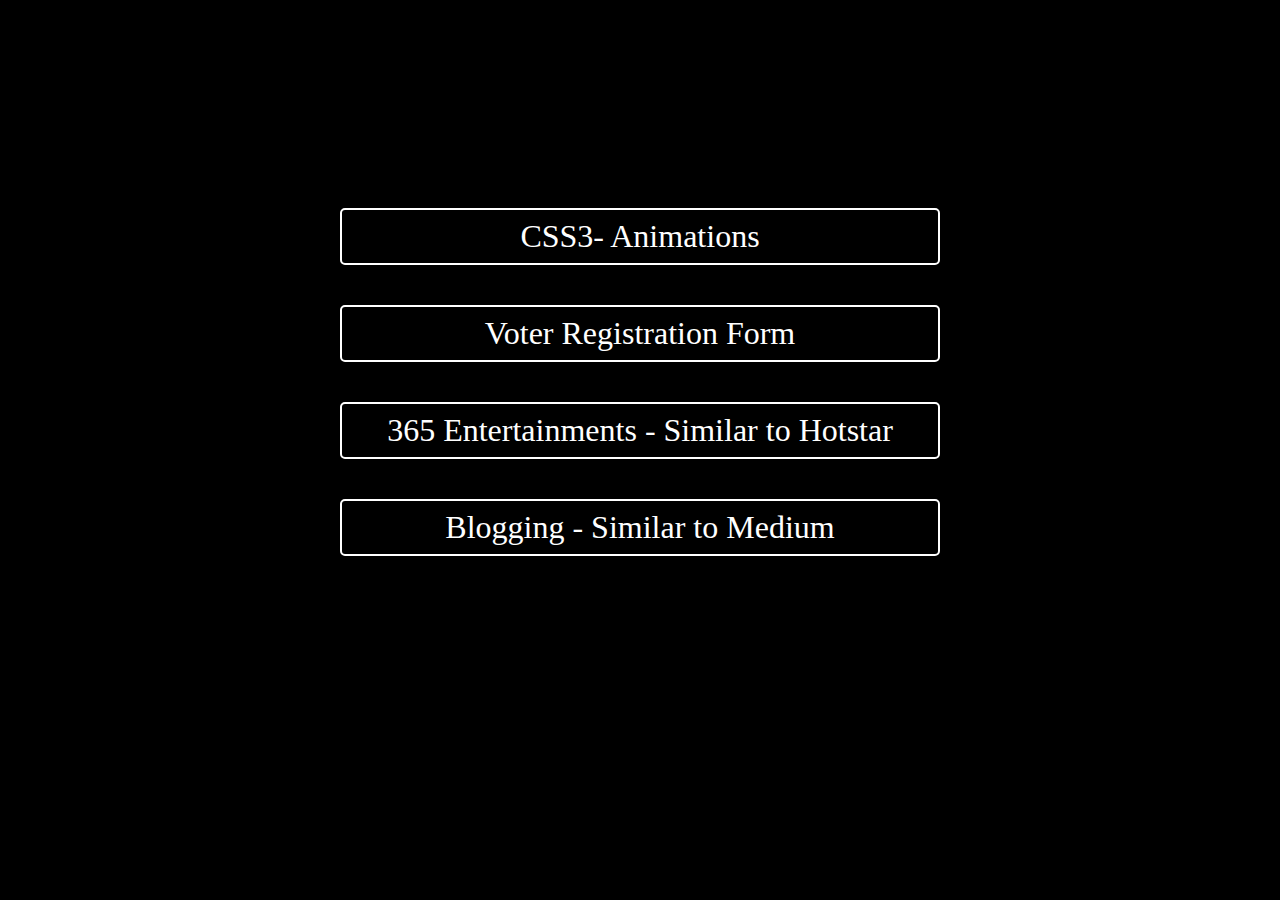
<file: index.html>
<!DOCTYPE html>
<html lang="en">
<head>
    <meta charset="UTF-8">
    <meta http-equiv="X-UA-Compatible" content="IE=edge">
    <meta name="viewport" content="width=device-width, initial-scale=1.0">
    <title>Static Web Pages Intern</title>
    <style>
        * {
            box-sizing: border-box;
            margin: 0px;
            padding: 0px;
        }
        body {
            background-color: black;
        }
        .container {
            /* border: solid white 1px; */
            margin: 13rem auto;
        }
        a {
            text-decoration: none;
            color: white;
            display: block;
            border: solid white 2px;
            border-radius: 5px;
            font-size: 2rem;
            text-align: center;
            width: 600px;
            margin: 40px auto;
            padding: 8px 0px;
        }

        a:hover {
            /* background-color:aquamarine; */
            border-color: rgb(44, 141, 125);
            /* color: green; */
        }
    </style>
</head>
<body>
    <div class="container">
        <a href="./Pro3/index.html">CSS3- Animations</a>
        <a href="./Pro4/index.html">Voter Registration Form</a>
        <a href="./Pro1/index.html">365 Entertainments - Similar to Hotstar</a>
        <a href="./Pro2/index.html">Blogging - Similar to Medium</a>
    </div>
</body>
</html>
</file>
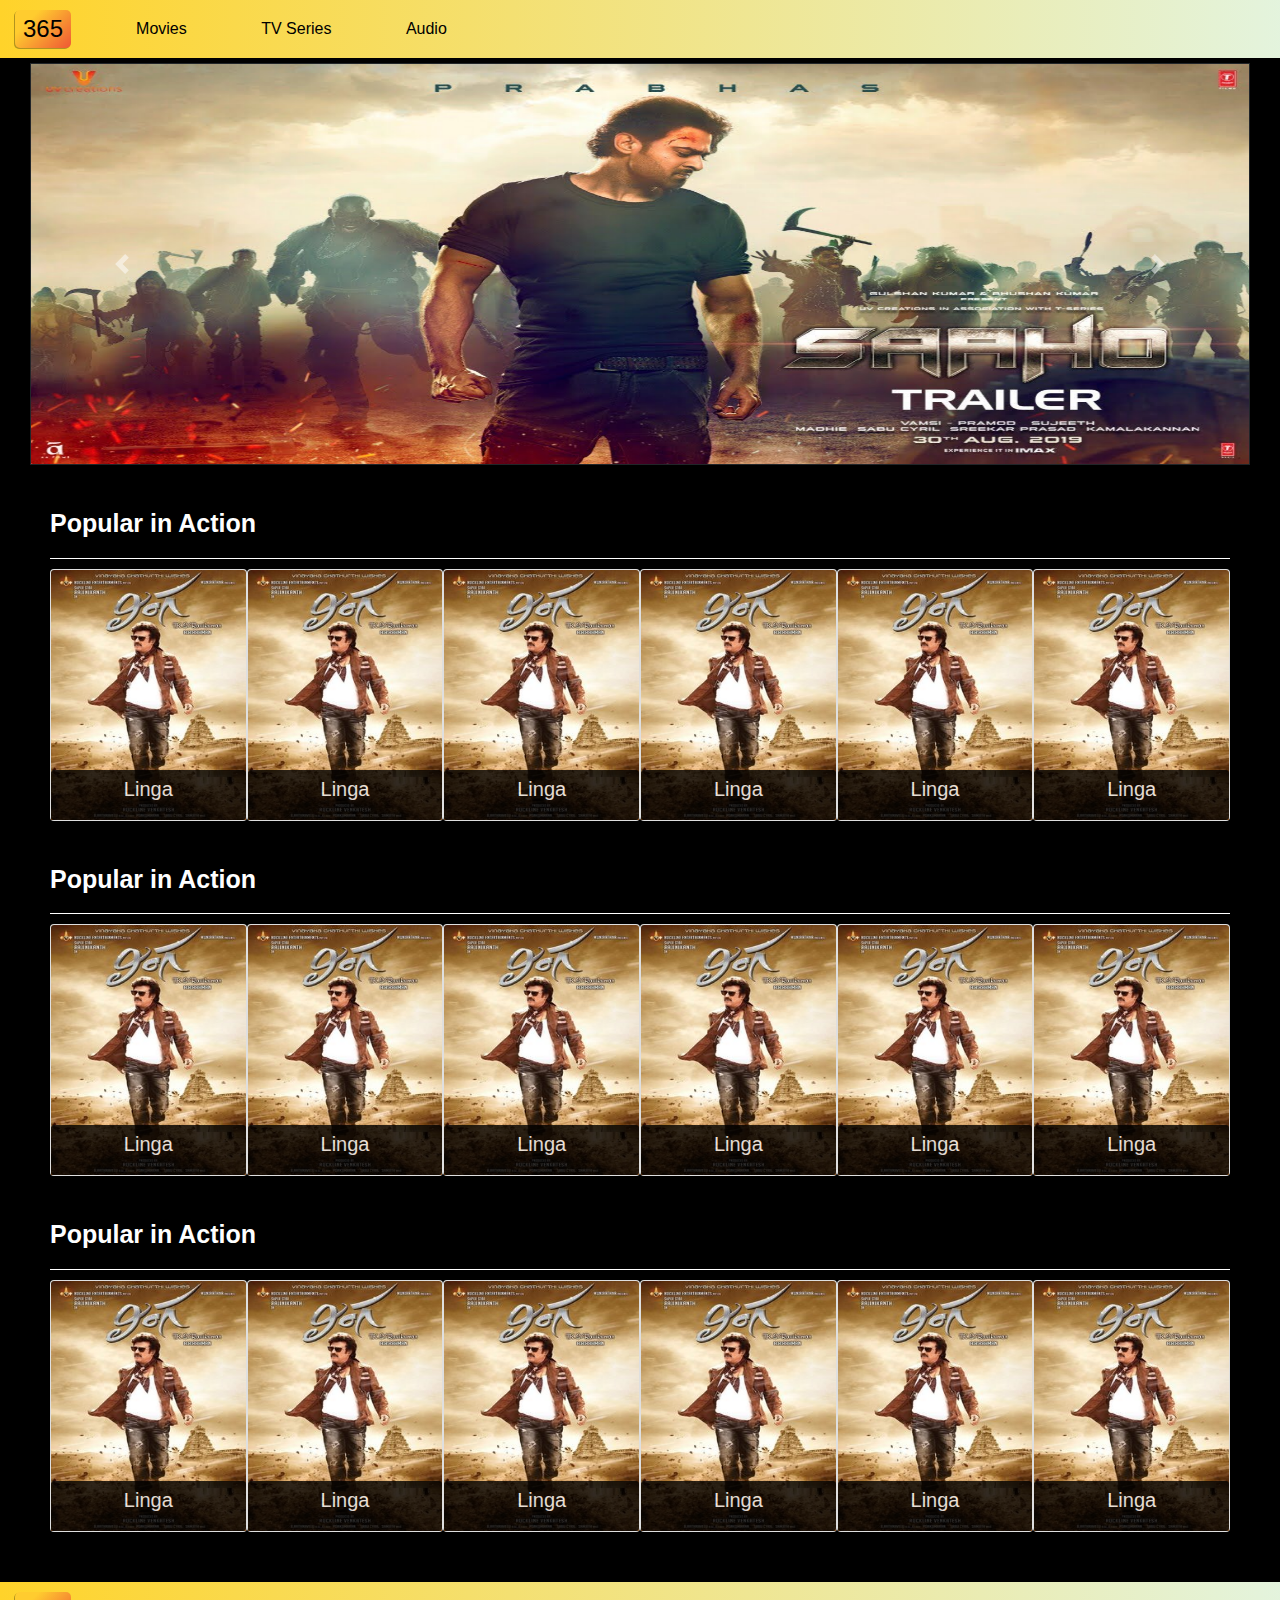
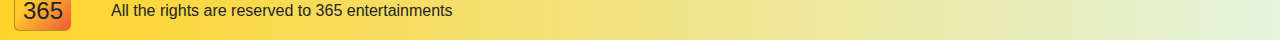
<file: Pro1/index.html>
<!DOCTYPE html>
<html>
	<head>
		<meta charset="utf-8">
		<meta name="viewport" content="width=device-width, initial-scale=1">
		<title>365 Entertainments</title>
		<!-- Bootstrap CDN -->
		<link rel="stylesheet" href="https://stackpath.bootstrapcdn.com/bootstrap/4.5.2/css/bootstrap.min.css" integrity="sha384-JcKb8q3iqJ61gNV9KGb8thSsNjpSL0n8PARn9HuZOnIxN0hoP+VmmDGMN5t9UJ0Z" crossorigin="anonymous" />
		<link rel="stylesheet" type="text/css" href="styles.css">
		<!-- Font-awesome cdn -->
		<link rel="stylesheet" href="https://pro.fontawesome.com/releases/v5.10.0/css/all.css" integrity="sha384-AYmEC3Yw5cVb3ZcuHtOA93w35dYTsvhLPVnYs9eStHfGJvOvKxVfELGroGkvsg+p" crossorigin="anonymous"/>
	</head>
	<body>

		<header>
			<nav>
				<div class="holder">
					<div class="brand"><a href="index.html">365</a> </div>
					<div class="list-holder">
						<ul>
							<li><a href="movies.html">Movies</a></li>
							<li><a href="#">TV Series</a></li>
							<li><a href="#">Audio</a></li>
						</ul>
					</div>
				</div>
			</nav>
		</header>

		<div class="body-holder">
			<div class="carousel-holder">
				<div id="carouselExampleControls" class="carousel slide" data-ride="carousel">
				  <div class="carousel-inner">
				    <div class="carousel-item active">
				      <img src="images\1.jpg" class="d-block w-100" alt="Sahoo">
				    </div>
				    <div class="carousel-item">
				      <img src="images\2.jpg" class="d-block w-100" alt="...">
				    </div>
				    <div class="carousel-item">
				      <img src="images\3.jpg" class="d-block w-100" alt="...">
				    </div>
				    <div class="carousel-item">
				      <img src="images\4.jpg" class="d-block w-100" alt="...">
				    </div>
				    <div class="carousel-item">
				      <img src="images\5.jpg" class="d-block w-100" alt="...">
				    </div>
				  </div>
				  <a class="carousel-control-prev" href="#carouselExampleControls" role="button" data-slide="prev">
				    <span class="carousel-control-prev-icon" aria-hidden="true"></span>
				    <span class="sr-only">Previous</span>
				  </a>
				  <a class="carousel-control-next" href="#carouselExampleControls" role="button" data-slide="next">
				    <span class="carousel-control-next-icon" aria-hidden="true"></span>
				    <span class="sr-only">Next</span>
				  </a>
				</div>
			</div>
			<div class="genre-holder">
				<div class="genre-category">Popular in Action</div>
				<div class="card-holder">
					<div class="card" style="width: 200px;">
					  <img src="images\card.jpg" class="card-img-top" alt="...">
					  <div class="card-img-overlay">
					    <h5 class="card-title">Linga</h5>
					  </div>
					</div>
					<div class="card" style="width: 200px;">
					  <img src="images\card.jpg" class="card-img-top" alt="...">
					  <div class="card-img-overlay">
					    <h5 class="card-title">Linga</h5>
					  </div>
					</div>
					<div class="card" style="width: 200px;">
					  <img src="images\card.jpg" class="card-img-top" alt="...">
					  <div class="card-img-overlay">
					    <h5 class="card-title">Linga</h5>
					  </div>
					</div>
					<div class="card" style="width: 200px;">
					  <img src="images\card.jpg" class="card-img-top" alt="...">
					  <div class="card-img-overlay">
					    <h5 class="card-title">Linga</h5>
					  </div>
					</div>
					<div class="card" style="width: 200px;">
					  <img src="images\card.jpg" class="card-img-top" alt="...">
					  <div class="card-img-overlay">
					    <h5 class="card-title">Linga</h5>
					  </div>
					</div>
					<div class="card" style="width: 200px;">
					  <img src="images\card.jpg" class="card-img-top" alt="...">
					  <div class="card-img-overlay">
					    <h5 class="card-title">Linga</h5>
					  </div>
					</div>
				</div>
			</div>
			<div class="genre-holder">
				<div class="genre-category">Popular in Action</div>
				<div class="card-holder">
					<div class="card" style="width: 200px;">
					  <img src="images\card.jpg" class="card-img-top" alt="...">
					  <div class="card-img-overlay">
					    <h5 class="card-title">Linga</h5>
					  </div>
					</div>
					<div class="card" style="width: 200px;">
					  <img src="images\card.jpg" class="card-img-top" alt="...">
					  <div class="card-img-overlay">
					    <h5 class="card-title">Linga</h5>
					  </div>
					</div>
					<div class="card" style="width: 200px;">
					  <img src="images\card.jpg" class="card-img-top" alt="...">
					  <div class="card-img-overlay">
					    <h5 class="card-title">Linga</h5>
					  </div>
					</div>
					<div class="card" style="width: 200px;">
					  <img src="images\card.jpg" class="card-img-top" alt="...">
					  <div class="card-img-overlay">
					    <h5 class="card-title">Linga</h5>
					  </div>
					</div>
					<div class="card" style="width: 200px;">
					  <img src="images\card.jpg" class="card-img-top" alt="...">
					  <div class="card-img-overlay">
					    <h5 class="card-title">Linga</h5>
					  </div>
					</div>
					<div class="card" style="width: 200px;">
					  <img src="images\card.jpg" class="card-img-top" alt="...">
					  <div class="card-img-overlay">
					    <h5 class="card-title">Linga</h5>
					  </div>
					</div>
				</div>
			</div>
			<div class="genre-holder">
				<div class="genre-category">Popular in Action</div>
				<div class="card-holder">
					<div class="card" style="width: 200px;">
					  <img src="images\card.jpg" class="card-img-top" alt="...">
					  <div class="card-img-overlay">
					    <h5 class="card-title">Linga</h5>
					  </div>
					</div>
					<div class="card" style="width: 200px;">
					  <img src="images\card.jpg" class="card-img-top" alt="...">
					  <div class="card-img-overlay">
					    <h5 class="card-title">Linga</h5>
					  </div>
					</div>
					<div class="card" style="width: 200px;">
					  <img src="images\card.jpg" class="card-img-top" alt="...">
					  <div class="card-img-overlay">
					    <h5 class="card-title">Linga</h5>
					  </div>
					</div>
					<div class="card" style="width: 200px;">
					  <img src="images\card.jpg" class="card-img-top" alt="...">
					  <div class="card-img-overlay">
					    <h5 class="card-title">Linga</h5>
					  </div>
					</div>
					<div class="card" style="width: 200px;">
					  <img src="images\card.jpg" class="card-img-top" alt="...">
					  <div class="card-img-overlay">
					    <h5 class="card-title">Linga</h5>
					  </div>
					</div>
					<div class="card" style="width: 200px;">
					  <img src="images\card.jpg" class="card-img-top" alt="...">
					  <div class="card-img-overlay">
					    <h5 class="card-title">Linga</h5>
					  </div>
					</div>
				</div>
			</div>
		</div>




		<script src="https://code.jquery.com/jquery-3.5.1.slim.min.js" integrity="sha384-DfXdz2htPH0lsSSs5nCTpuj/zy4C+OGpamoFVy38MVBnE+IbbVYUew+OrCXaRkfj" crossorigin="anonymous"></script>
		<script src="https://cdn.jsdelivr.net/npm/popper.js@1.16.1/dist/umd/popper.min.js" integrity="sha384-9/reFTGAW83EW2RDu2S0VKaIzap3H66lZH81PoYlFhbGU+6BZp6G7niu735Sk7lN" crossorigin="anonymous"></script>
		<script src="https://stackpath.bootstrapcdn.com/bootstrap/4.5.2/js/bootstrap.min.js" integrity="sha384-B4gt1jrGC7Jh4AgTPSdUtOBvfO8shuf57BaghqFfPlYxofvL8/KUEfYiJOMMV+rV" crossorigin="anonymous"></script>
	</body>
	<footer>
		<div class="holder">
			<div class="brand">365</div>
			<div class="list-holder copyrights"> All the rights are reserved to 365 entertainments</div>
		</div>
	</footer>
</html>
</file>
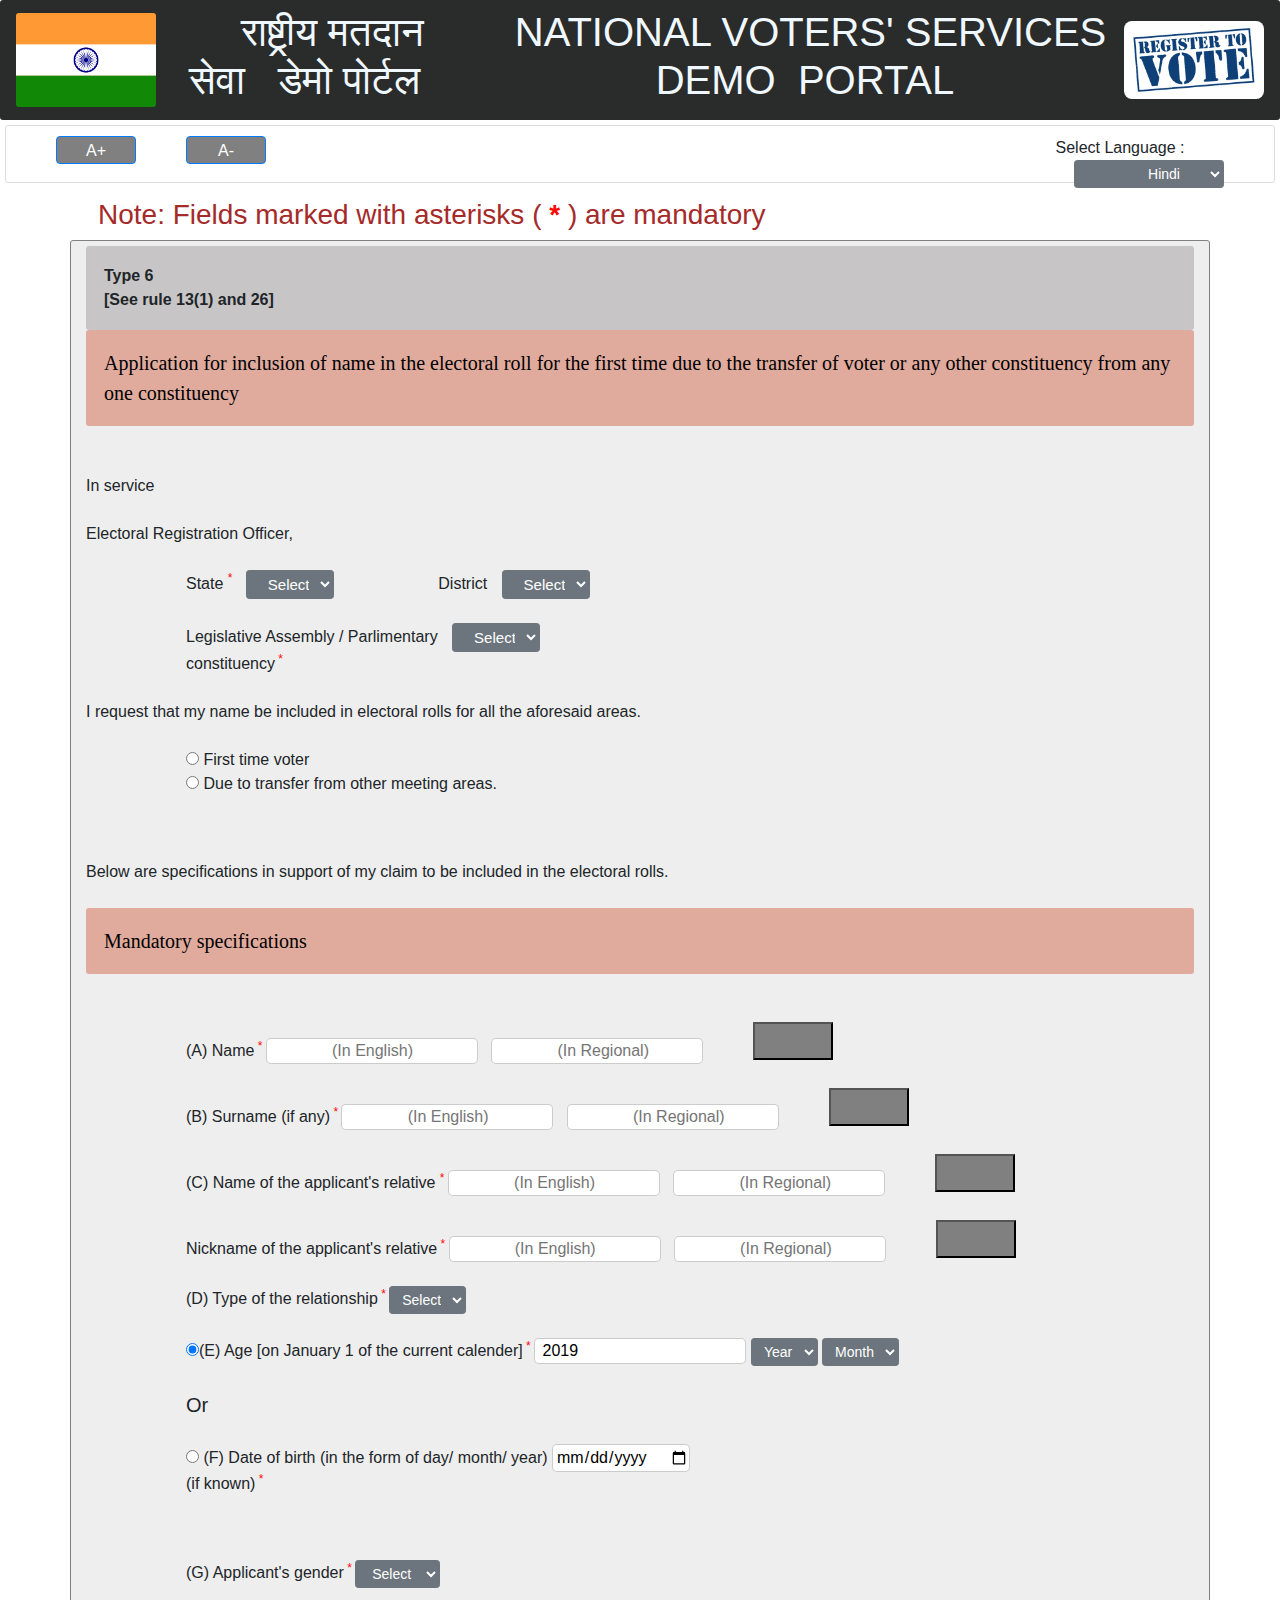
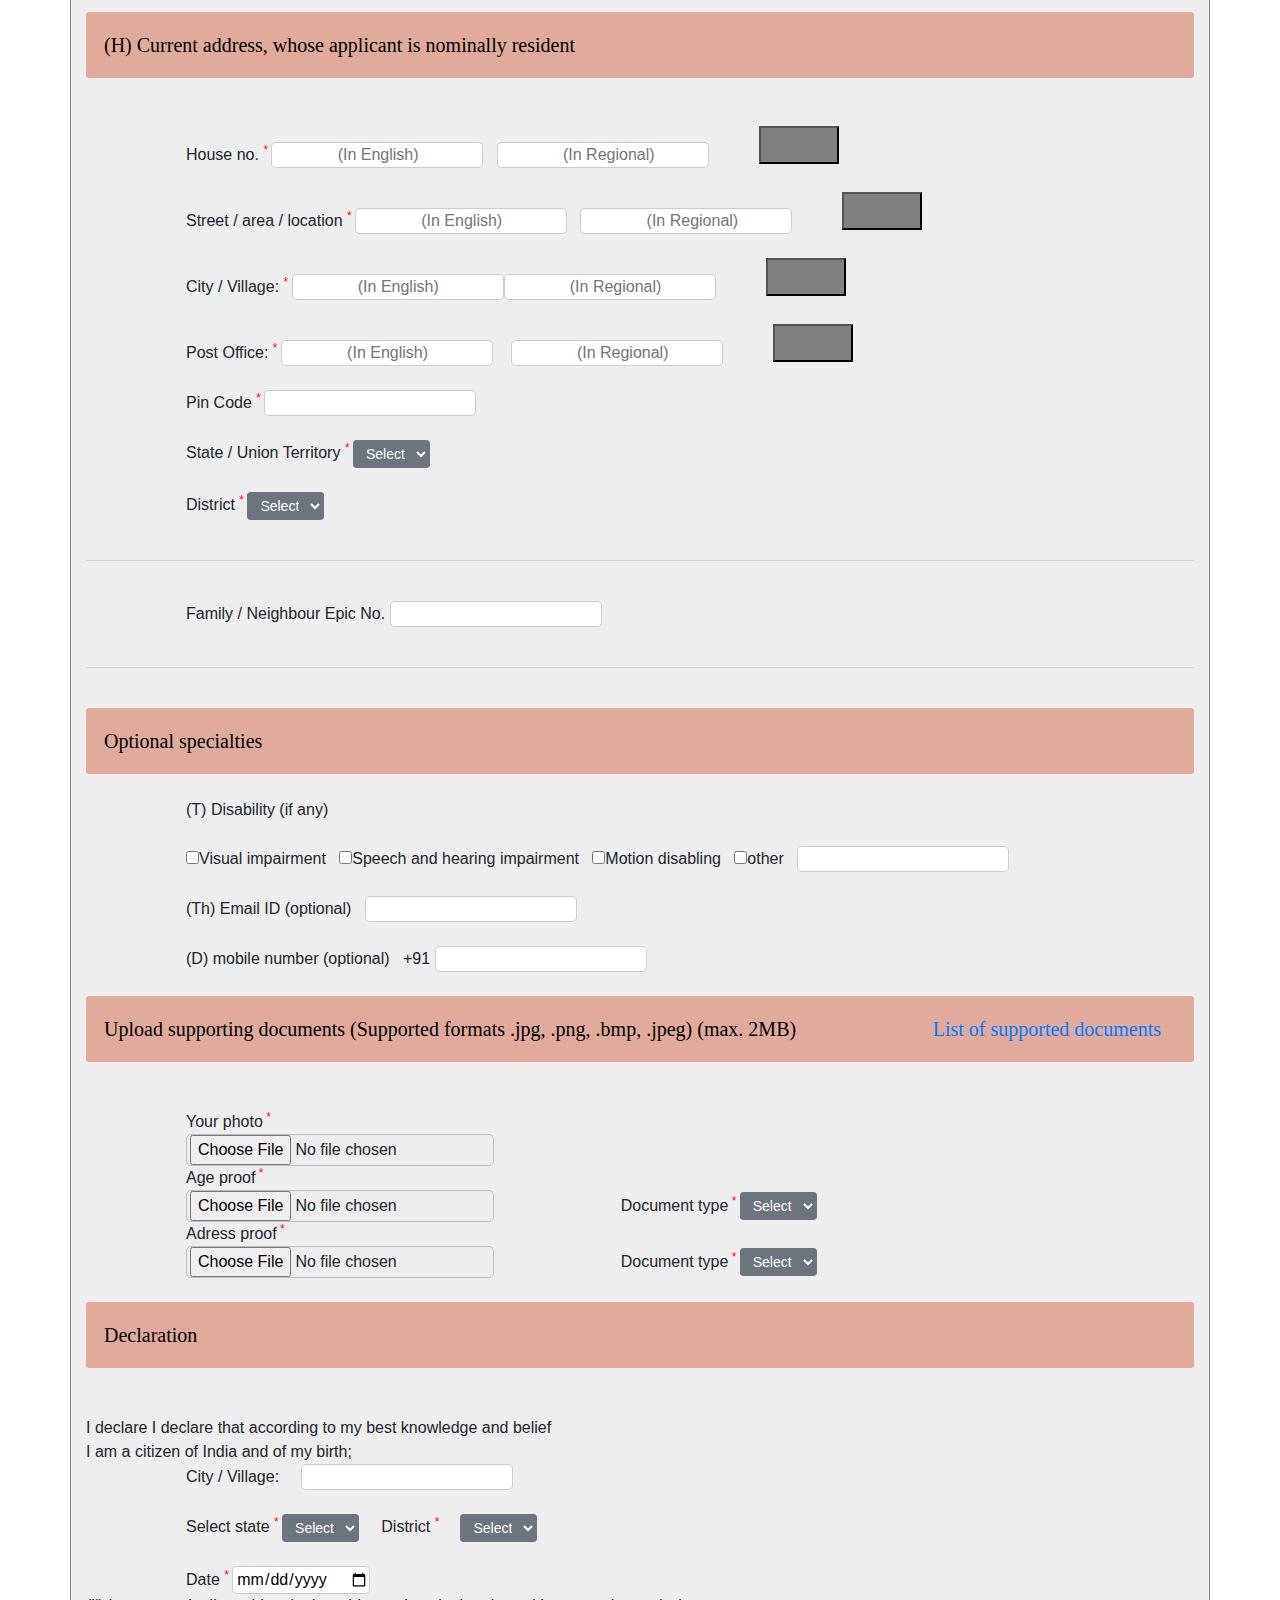
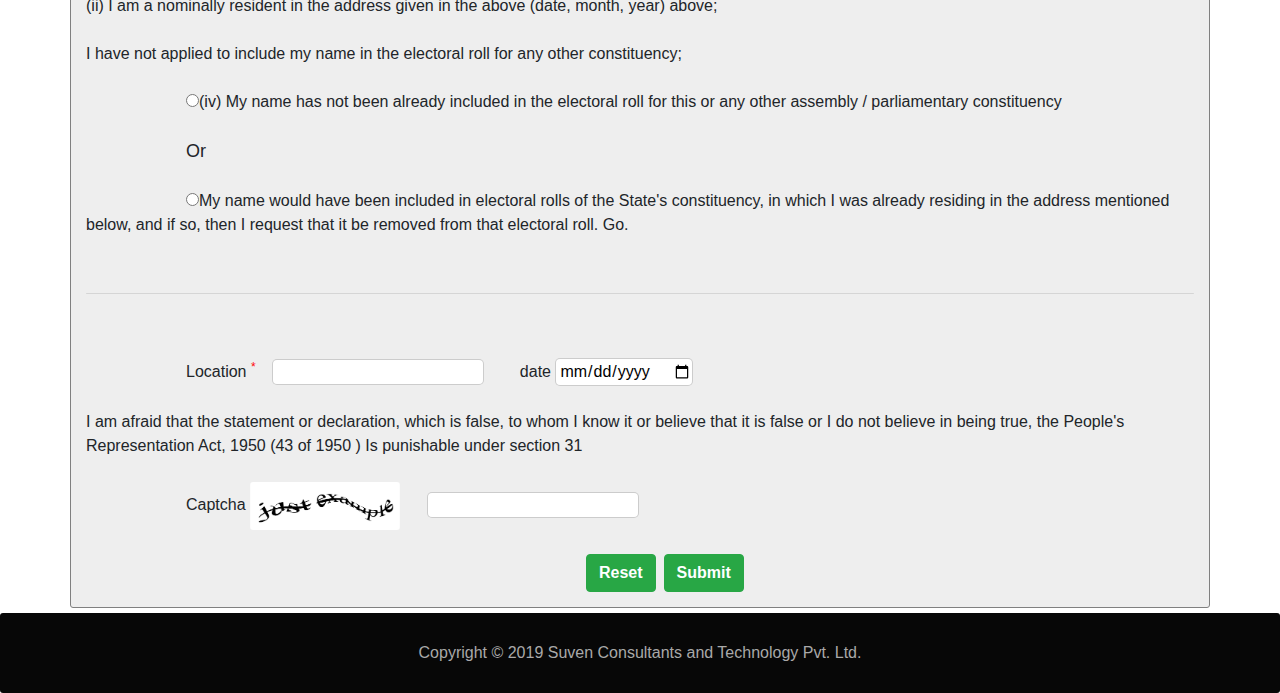
<file: Pro4/index.html>
<!DOCTYPE html>
<html lang="en">

  <head>
    <meta http-equiv="Content-Type" content="text/html; charset=utf-8">
    
    <meta name="viewport" content="width=device-width, initial-scale=1.0">
    <meta http-equiv="X-UA-Compatible" content="ie=edge">
    <link href="fonts.googleapis.com/css?family=Hind">
    <link rel="stylesheet" href="styles.css">
    <link rel="stylesheet" href="https://use.fontawesome.com/releases/v5.7.2/css/all.css" integrity="sha384-fnmOCqbTlWIlj8LyTjo7mOUStjsKC4pOpQbqyi7RrhN7udi9RwhKkMHpvLbHG9Sr" crossorigin="anonymous">
    <link rel="stylesheet" href="https://stackpath.bootstrapcdn.com/bootstrap/4.3.1/css/bootstrap.min.css" integrity="sha384-ggOyR0iXCbMQv3Xipma34MD+dH/1fQ784/j6cY/iJTQUOhcWr7x9JvoRxT2MZw1T" crossorigin="anonymous">


    <title>registrationForm</title>
  </head>

  <body>
    <header>
      <div class="navbar" style="align-content: center;">
        <table>
          <tr>
            <td><a href="#" class="icon"><img src="images/flag.png" style="width: 140px;"></img></a></td>
            <td>
              <td>
                <h1 style="font-family: 'Hind', sans-serif;">&nbsp&nbsp&nbsp&nbsp&nbspराष्ट्रीय मतदान सेवा &nbsp डेमो&nbspपोर्टल</h1>
              </td>
              <td>
                <h1>&nbsp&nbsp&nbsp&nbspNATIONAL VOTERS' SERVICES &nbsp&nbsp&nbsp&nbsp&nbspDEMO&nbsp&nbspPORTAL&nbsp&nbsp</h1>
              </td>
            </td>
            <td><a href="#" class="endlogo"><img src="images/vote.png" style="width: 140px;border-radius: 8px;"></img></a>
            </td>
          </tr>
        </table>
      </div>
    </header>



    <div class="fontsetting">
      <button type="button" class="btn btn-primary">A+</button>
      <button type="button" class="btn btn-primary">A-</button>
      <span class="lang">Select Language :<select class="btn btn-secondary btn-sm dropdown-toggle"name="" id="" ><option>Hindi</option><option>English</option></select></span>
    </div>



    <span class="note">
      <h3>
        Note: Fields marked with asterisks (<b style="color:rgb(255, 8, 8)"> * </b>) are mandatory
      </h3>
    </span>
    <div class="container">
      <form action="" class="form1">
        <div class="formheading">
          Type 6<br> [See rule 13(1) and 26]
        </div>
        <div class="descrip">Application for inclusion of name in the electoral roll for the first time due to the transfer of voter or any other constituency from any one constituency</div><br><br> In service <br><br> Electoral Registration Officer,<br><br><span style="margin-left:100px"></span>        State <sup style="color:rgb(255, 8, 8)">* </sup>
        <select class="btn btn-secondary btn-sm dropdown-toggle" name="Select" id="" style="width:88px !important;margin-left:10px; padding-left:17px; font-size: 15px;">
          <option value="null">Select</option>
          </select><span style="margin-left:100px"></span> District <select class="btn btn-secondary btn-sm dropdown-toggle" name="Select" id="" style="width:88px !important;margin-left:10px; padding-left:17px; font-size: 15px;"><option value="null">Select</option></select><br><br>        <span style="margin-left:100px"></span>Legislative Assembly / Parlimentary <select class="btn btn-secondary btn-sm dropdown-toggle" name="Select" id="" style="width:88px !important;margin-left:10px; padding-left:17px; font-size: 15px;"><option value="null">Select</option></select>
        <br><span style="margin-left:100px"></span>constituency<sup style="color:rgb(255, 8, 8)"> * </sup> <br><br> I request that my name be included in electoral rolls for all the aforesaid areas. <br><br>
        <ul class="radio">
          <li><span style="margin-left:100px"></span><input type="radio" name="select" id=""> First time voter<br></li>
          <li><span style="margin-left:100px"></span><input type="radio" name="select" id=""> Due to transfer from other meeting areas.</li>
        </ul><br><br> Below are specifications in support of my claim to be included in the electoral rolls. <br><br>
        <div class="descrip">Mandatory specifications</div><br><br><span style="margin-left:100px"></span> (A) Name<sup style="color:rgb(255, 8, 8)"> * </sup> <input type="text" name="" id="" placeholder="&nbsp&nbsp&nbsp&nbsp&nbsp&nbsp&nbsp&nbsp&nbsp&nbsp&nbsp&nbsp&nbsp&nbsp(In English)"
          required>&nbsp;&nbsp;&nbsp;<input type="text" name="" id="" placeholder="&nbsp&nbsp&nbsp&nbsp&nbsp&nbsp&nbsp&nbsp&nbsp&nbsp&nbsp&nbsp&nbsp&nbsp(In Regional)" required><button><i class="far fa-keyboard"></i></button><br><br><span style="margin-left:100px"></span>(B)
        Surname (if any)<sup style="color:rgb(255, 8, 8)"> * </sup> <input type="text" name="" id="" placeholder="&nbsp&nbsp&nbsp&nbsp&nbsp&nbsp&nbsp&nbsp&nbsp&nbsp&nbsp&nbsp&nbsp&nbsp(In English)" required>&nbsp;&nbsp;&nbsp;<input type="text" name=""
          id="" placeholder="&nbsp&nbsp&nbsp&nbsp&nbsp&nbsp&nbsp&nbsp&nbsp&nbsp&nbsp&nbsp&nbsp&nbsp(In Regional)" required><button><i class="far fa-keyboard"></i></button><br><br><span style="margin-left:100px"></span>(C) Name of the applicant's relative
        <sup
          style="color:rgb(255, 8, 8)"> * </sup> <input type="text" name="" id="" placeholder="&nbsp&nbsp&nbsp&nbsp&nbsp&nbsp&nbsp&nbsp&nbsp&nbsp&nbsp&nbsp&nbsp&nbsp(In English)" required>&nbsp;&nbsp;&nbsp;<input type="text" name="" id="" placeholder="&nbsp&nbsp&nbsp&nbsp&nbsp&nbsp&nbsp&nbsp&nbsp&nbsp&nbsp&nbsp&nbsp&nbsp(In Regional)"
            required><button><i class="far fa-keyboard"></i></button><br><br><span style="margin-left:100px"></span>Nickname of the applicant's relative<sup style="color:rgb(255, 8, 8)"> * </sup> <input type="text" name="" id="" placeholder="&nbsp&nbsp&nbsp&nbsp&nbsp&nbsp&nbsp&nbsp&nbsp&nbsp&nbsp&nbsp&nbsp&nbsp(In English)"
            required>&nbsp;&nbsp;&nbsp;<input type="text" name="" id="" placeholder="&nbsp&nbsp&nbsp&nbsp&nbsp&nbsp&nbsp&nbsp&nbsp&nbsp&nbsp&nbsp&nbsp&nbsp(In Regional)" required><button><i class="far fa-keyboard"></i></button><br><br><span style="margin-left:100px"></span>(D)
          Type of the relationship<sup style="color:rgb(255, 8, 8)"> * </sup> <select class="btn btn-secondary btn-sm dropdown-toggle" name="Select" id=""><option value="null">Select</option></select><br><br>

          <ul class="radio">
            <li><span style="margin-left:100px"></span><input type="radio" name="select" id="" checked="checked">(E) Age [on January 1 of the current calender]<sup style="color:rgb(255, 8, 8)"> * </sup>
              <input type="text" value="&nbsp;2019" class="field left" readonly></input>
              <select class="btn btn-secondary btn-sm dropdown-toggle" name="Select" id=""><option value="null">Year</option></select>
              <select class="btn btn-secondary btn-sm dropdown-toggle" name="Select" id=""><option value="null">Month</option></select><br><br>
            </li>
            <span style="margin-left:100px"></span>
            <xml style="font-size:20px">Or</xml><br><br>
            <li><span style="margin-left:100px"></span><input type="radio" name="select" id=""> (F) Date of birth (in the form of day/ month/ year) <input type="date" name="" id="">
              <br><span style="margin-left:100px"></span>(if known)<sup style="color:rgb(255, 8, 8)"> * </sup>
            </li>
          </ul><br><br><span style="margin-left:100px"></span>(G) Applicant's gender<sup style="color:rgb(255, 8, 8)"> * </sup><select class="btn btn-secondary btn-sm dropdown-toggle" name="" id=""><option>Select</option><option>Male</option><option>Female</option></select><br><br>
          <div class="descrip">
            (H) Current address, whose applicant is nominally resident
          </div><br><br><span style="margin-left:100px"></span>House no.
          <sup style="color:rgb(255, 8, 8)"> * </sup> <input type="text" name="" id="" placeholder="&nbsp&nbsp&nbsp&nbsp&nbsp&nbsp&nbsp&nbsp&nbsp&nbsp&nbsp&nbsp&nbsp&nbsp(In English)" required>&nbsp;&nbsp;&nbsp;<input type="text" name="" id="" placeholder="&nbsp&nbsp&nbsp&nbsp&nbsp&nbsp&nbsp&nbsp&nbsp&nbsp&nbsp&nbsp&nbsp&nbsp(In Regional)"
            required><button><i class="far fa-keyboard"></i></button><br><br><span style="margin-left:100px"></span>Street / area / location
          <sup style="color:rgb(255, 8, 8)"> * </sup>
          <input type="text" name="" id="" placeholder="&nbsp&nbsp&nbsp&nbsp&nbsp&nbsp&nbsp&nbsp&nbsp&nbsp&nbsp&nbsp&nbsp&nbsp(In English)" required>&nbsp;&nbsp;&nbsp;<input type="text" name="" id="" placeholder="&nbsp&nbsp&nbsp&nbsp&nbsp&nbsp&nbsp&nbsp&nbsp&nbsp&nbsp&nbsp&nbsp&nbsp(In Regional)"
            required><button><i class="far fa-keyboard"></i></button><br><br><span style="margin-left:100px"></span>City / Village: <sup style="color:rgb(255, 8, 8)"> * </sup> <input type="text" name="" id="" placeholder="&nbsp&nbsp&nbsp&nbsp&nbsp&nbsp&nbsp&nbsp&nbsp&nbsp&nbsp&nbsp&nbsp&nbsp(In English)"
            required><input type="text" name="" id="" placeholder="&nbsp&nbsp&nbsp&nbsp&nbsp&nbsp&nbsp&nbsp&nbsp&nbsp&nbsp&nbsp&nbsp&nbsp(In Regional)"><button><i class="far fa-keyboard"></i></button><br><br><span style="margin-left:100px"></span>Post Office:
          <sup style="color:rgb(255, 8, 8)"> * </sup> <input type="text" name="" id="" placeholder="&nbsp&nbsp&nbsp&nbsp&nbsp&nbsp&nbsp&nbsp&nbsp&nbsp&nbsp&nbsp&nbsp&nbsp(In English)" required>&nbsp;&nbsp;&nbsp;
          <input type="text" name="" id="" placeholder="&nbsp&nbsp&nbsp&nbsp&nbsp&nbsp&nbsp&nbsp&nbsp&nbsp&nbsp&nbsp&nbsp&nbsp(In Regional)"><button><i class="far fa-keyboard"></i></button><br><br><span style="margin-left:100px"></span>Pin Code <sup style="color:rgb(255, 8, 8)"> * </sup>          <input type="text" name="" id="" required onkeypress="return isNumberKey(event);"><br><br><span style="margin-left:100px"></span>State / Union Territory <sup style="color:rgb(255, 8, 8)"> * </sup><select class="btn btn-secondary btn-sm dropdown-toggle"
            name="" id=""><option>Select</option></select><br><br><span style="margin-left:100px"></span>District <sup style="color:rgb(255, 8, 8)"> * </sup><select class="btn btn-secondary btn-sm dropdown-toggle" name="" id=""><option>Select</option></select><br><br>
          <hr><br><span style="margin-left:100px"></span>Family / Neighbour Epic No. <input type="text" name="" id="" required><br><br>
          <hr><br>
          <div class="descrip">Optional specialties</div><br><span style="margin-left:100px"></span>(T) Disability (if any)<br><br>
          <fieldset><span style="margin-left:100px"></span>
            <input type="checkbox" name="" id="">Visual impairment &nbsp;
            <input type="checkbox" name="" id="">Speech and hearing impairment &nbsp;
            <input type="checkbox" name="" id="">Motion disabling &nbsp;
            <input type="checkbox" name="" id="">other &nbsp;
            <input type="text" required>
          </fieldset><br><span style="margin-left:100px"></span>(Th) Email ID (optional) &nbsp; <input type="text" name="" id="" required><br><br><span style="margin-left:100px"></span>(D) mobile number (optional) &nbsp;
          <span>+91</span>
          <input type="text" name="input" required><br><br>

          <div class="descrip">
            Upload supporting documents (Supported formats .jpg, .png, .bmp, .jpeg) (max. 2MB)
            <span style="float:right;"><a href="">List of supported documents</a>&nbsp;&nbsp;&nbsp;</span>
          </div><br><br><span style="margin-left:100px"></span> Your photo<sup style="color:rgb(255, 8, 8)"> * </sup><br>
          <span style="margin-left:100px"></span><input type="file" name="" id="">
          <br><span style="margin-left:100px"></span> Age proof<sup style="color:rgb(255, 8, 8)"> * </sup><br>
          <span style="margin-left:100px"></span><input type="file" name="" id="">&nbsp;&nbsp;&nbsp;&nbsp;&nbsp;<span style="margin-left:100px"></span> Document type<sup style="color:rgb(255, 8, 8)"> * </sup><select class="btn btn-secondary btn-sm dropdown-toggle" name="" id=""><option>Select</option></select>
          <br><span style="margin-left:100px"></span> Adress proof<sup style="color:rgb(255, 8, 8)"> * </sup><br>
          <span style="margin-left:100px"></span><input type="file" name="" id="">&nbsp;&nbsp;&nbsp;&nbsp;&nbsp;<span style="margin-left:100px"></span> Document type<sup style="color:rgb(255, 8, 8)"> * </sup><select class="btn btn-secondary btn-sm dropdown-toggle" name="" id=""><option>Select</option></select>
          <br><br>
          <div class="descrip">Declaration</div><br><br> I declare I declare that according to my best knowledge and belief <br> I am a citizen of India and of my birth; <br><span style="margin-left:100px"></span>City / Village:&nbsp;&nbsp;&nbsp;&nbsp;&nbsp;<input type="text"
            name="" id="" required><br><span style="margin-left:100px"></span><br><span style="margin-left:100px"></span>Select state
          <sup style="color:rgb(255, 8, 8)"> * </sup><select class="btn btn-secondary btn-sm dropdown-toggle" name="" id=""><option>Select</option></select>&nbsp;&nbsp;&nbsp;&nbsp; District
          <sup style="color:rgb(255, 8, 8)"> * </sup>&nbsp;&nbsp;&nbsp;&nbsp;<select class="btn btn-secondary btn-sm dropdown-toggle" name="" id=""><option>Select</option></select><br><br><span style="margin-left:100px"></span>Date
          <sup style="color:rgb(255, 8, 8);"> *   </sup><input type="date" name="" id=""><br> (ii) I am a nominally resident in the address given in the above (date, month, year) above;
          <br><br> I have not applied to include my name in the electoral roll for any other constituency;<br><br>
          <ul class="radio">
            <li><span style="margin-left:100px"></span><input type="radio" name="select" id="">(iv) My name has not been already included in the electoral roll for this or any other assembly / parliamentary constituency</li><br> <span style="margin-left:100px"></span>
            <xml
              style="font-size:18px">Or</xml> <br><br>
              <li><span style="margin-left:100px"></span><input type="radio" name="select" id="">My name would have been included in electoral rolls of the State's constituency, in which I was already residing in the address mentioned below, and if so, then
                I request that it be removed from that electoral roll. Go.</li>
          </ul><br>
          <hr><br><br><span style="margin-left:100px"></span>Location
          <sup style="color:rgb(255, 8, 8)"> * </sup>&nbsp;&nbsp;&nbsp;<input type="text" name="" id="" required>&nbsp;&nbsp;&nbsp;&nbsp;&nbsp;&nbsp;&nbsp;&nbsp;date <input type="date" name="" id=""><br><br> I am afraid that the statement or declaration,
          which is false, to whom I know it or believe that it is false or I do not believe in being true, the People's Representation Act, 1950 (43 of 1950 ) Is punishable under section 31 <br><br><span style="margin-left:100px"></span>Captcha <img src="images/captcha.png"
            alt="" style="width: 150px;">&nbsp;
          <i class="fas fa-redo"></i> &nbsp;&nbsp;&nbsp;&nbsp;<input type="text" name="" id="" required><br><br>

          </fieldset><span style="margin-left:100px"></span><span style="margin-left:100px"></span><span style="margin-left:100px"></span><span style="margin-left:100px"></span><span style="margin-left:100px"></span>
          <input type="reset" class="btn btn-success" value="Reset" style="margin-bottom:10px !important; font-weight: bold;"><input type="submit" style="margin-bottom:10px !important; margin-left:8px; font-weight: bold;" class="btn btn-success" value="Submit">
      </form>
    </div>
    <footer style="text-align:center; height:80px; padding-top:28px; background-color: rgb(7, 7, 7);color:darkgray;">
      Copyright © 2019 Suven Consultants and Technology Pvt. Ltd.
    </footer>


    <script>
      function isNumberKey(evt) {
        var charCode = (evt.which) ? evt.which : evt.keyCode
        return !(charCode > 31 && (charCode < 48 || charCode > 57));
      }

    </script>
    <script type="text/javascript">
      $(document).ready(function () {
          $("body").on("contextmenu",function(e){
              return false;
          });
      });
    </script>

  </body>

</html>
</file>
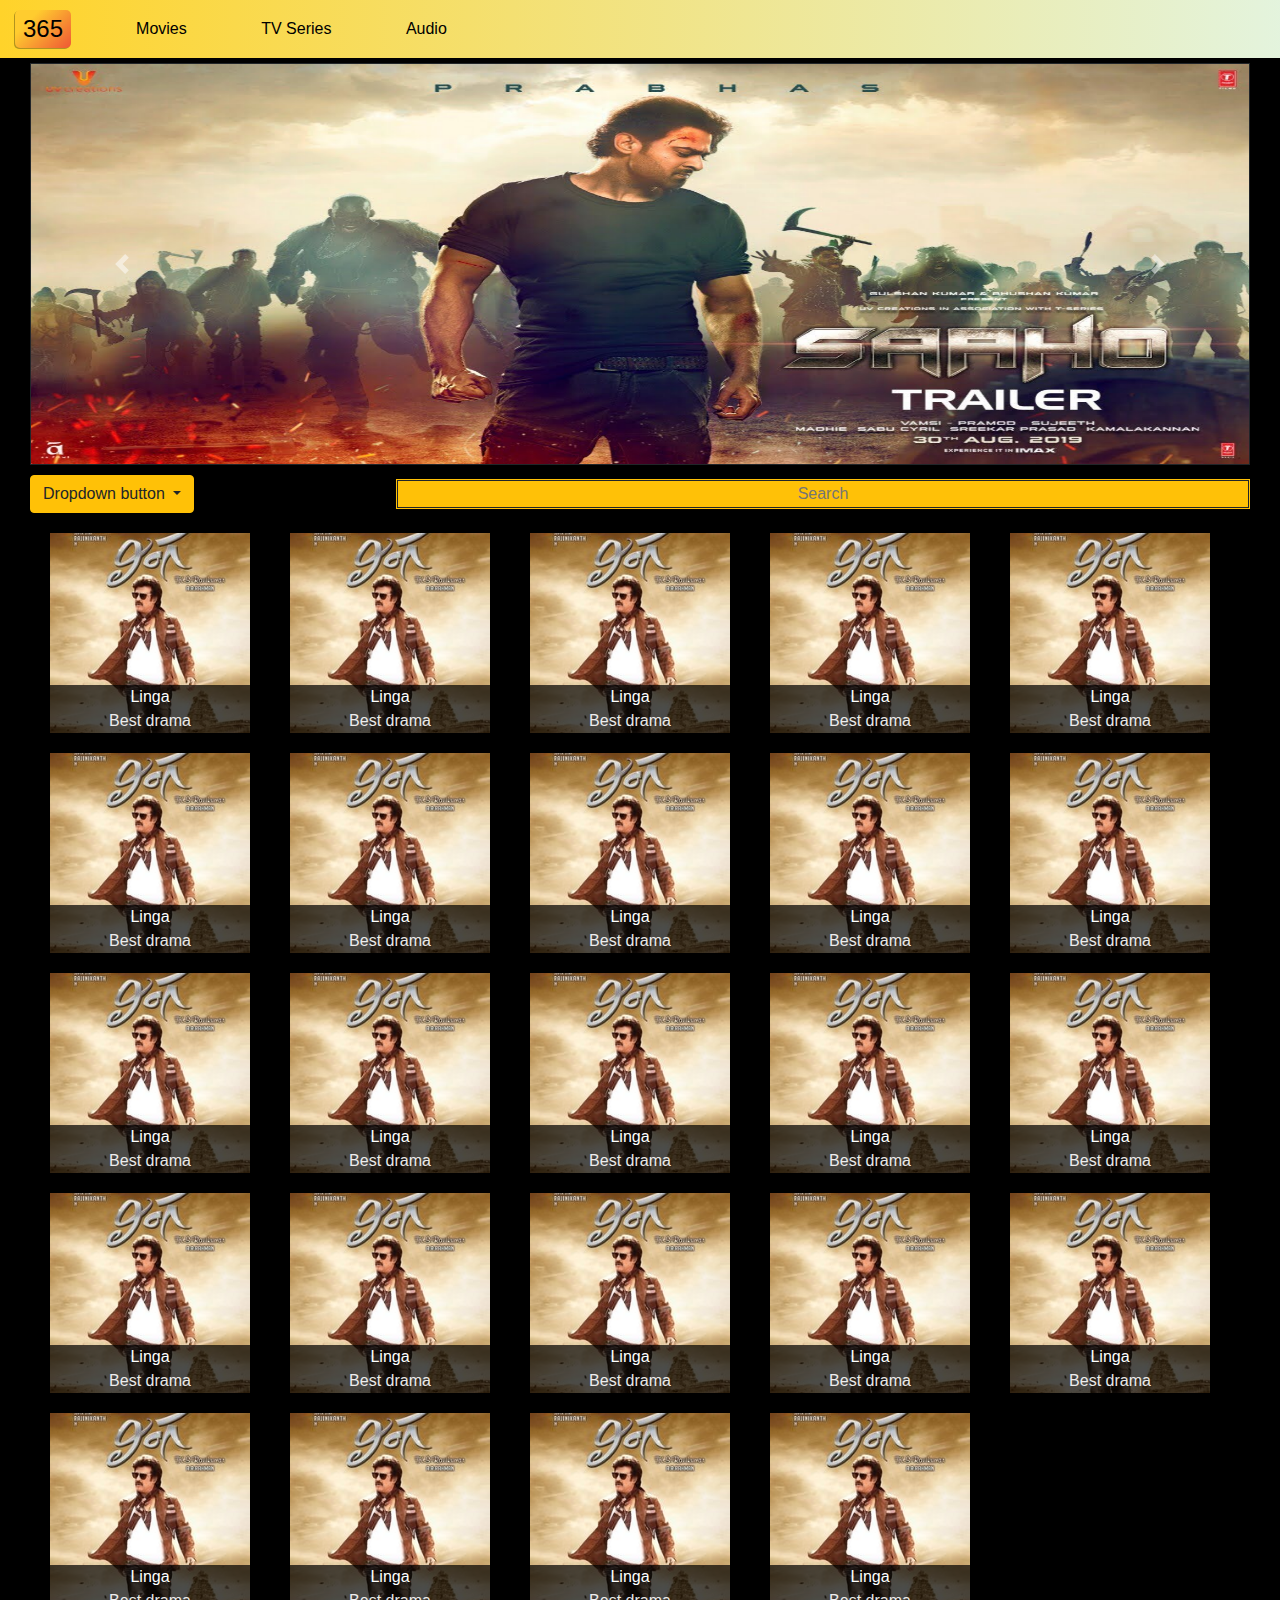
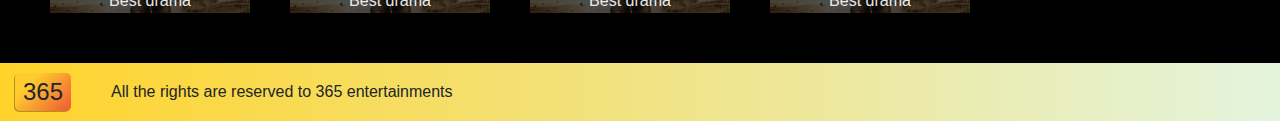
<file: Pro1/movies.html>
<!DOCTYPE html>
<html>
	<head>
		<meta charset="utf-8">
		<meta name="viewport" content="width=device-width, initial-scale=1">
		<title>365 Entertainments</title>
		<!-- Bootstrap CDN -->
		<link rel="stylesheet" href="https://stackpath.bootstrapcdn.com/bootstrap/4.5.2/css/bootstrap.min.css" integrity="sha384-JcKb8q3iqJ61gNV9KGb8thSsNjpSL0n8PARn9HuZOnIxN0hoP+VmmDGMN5t9UJ0Z" crossorigin="anonymous" />
		<link rel="stylesheet" type="text/css" href="styles.css">
		<!-- Font-awesome cdn -->
		<link rel="stylesheet" href="https://pro.fontawesome.com/releases/v5.10.0/css/all.css" integrity="sha384-AYmEC3Yw5cVb3ZcuHtOA93w35dYTsvhLPVnYs9eStHfGJvOvKxVfELGroGkvsg+p" crossorigin="anonymous"/>
	</head>
<body>
	<header>
		<nav>
			<div class="holder">
				<div class="brand"><a href="index.html">365</a></div>
				<div class="list-holder">
					<ul>
						<li><a href="#">Movies</a></li>
						<li><a href="#">TV Series</a></li>
						<li><a href="#">Audio</a></li>
					</ul>
				</div>
			</div>
		</nav>
	</header>
	<div class="body-holder">
			<div class="carousel-holder">
				<div id="carouselExampleControls" class="carousel slide" data-ride="carousel">
				  <div class="carousel-inner">
				    <div class="carousel-item active">
				      <img src="images\1.jpg" class="d-block w-100" alt="Sahoo">
				    </div>
				    <div class="carousel-item">
				      <img src="images\2.jpg" class="d-block w-100" alt="...">
				    </div>
				    <div class="carousel-item">
				      <img src="images\3.jpg" class="d-block w-100" alt="...">
				    </div>
				    <div class="carousel-item">
				      <img src="images\4.jpg" class="d-block w-100" alt="...">
				    </div>
				    <div class="carousel-item">
				      <img src="images\5.jpg" class="d-block w-100" alt="...">
				    </div>
				  </div>
				  <a class="carousel-control-prev" href="#carouselExampleControls" role="button" data-slide="prev">
				    <span class="carousel-control-prev-icon" aria-hidden="true"></span>
				    <span class="sr-only">Previous</span>
				  </a>
				  <a class="carousel-control-next" href="#carouselExampleControls" role="button" data-slide="next">
				    <span class="carousel-control-next-icon" aria-hidden="true"></span>
				    <span class="sr-only">Next</span>
				  </a>
				</div>
			</div>
			<div class="search-drop-cards">
				<div class="dropdown">
				  <button class="btn btn-warning dropdown-toggle" type="button" id="dropdownMenuButton" data-toggle="dropdown" aria-haspopup="true" aria-expanded="false">
				    Dropdown button
				  </button>
				  <div class="dropdown-menu" aria-labelledby="dropdownMenuButton">
				    <a class="dropdown-item" href="#">All</a>
				    <a class="dropdown-item" href="#">Action</a>
				    <a class="dropdown-item" href="#">Drama</a>
				    <a class="dropdown-item" href="#">Sci-fi</a>
				  </div>
				</div>
				<div class="search bg-warning">
					<div class="search-holder">
						<input class="bg-warning" type="search-drop" placeholder="Search">
						<i class="fas fa-search"></i>
					</div>
				</div>
			</div>
			<div class="movie-holder">
				<div class="movie">
					<div class="mv-details">
						<div class="mvtext">Linga</div>
						<div calss= "mvsubtext" style="opacity: 0.9">Best drama</div>
					</div>
				</div>
				<div class="movie">
					<div class="mv-details">
						<div class="mvtext">Linga</div>
						<div calss= "mvsubtext" style="opacity: 0.9">Best drama</div>
					</div>
				</div>
				<div class="movie">
					<div class="mv-details">
						<div class="mvtext">Linga</div>
						<div calss= "mvsubtext" style="opacity: 0.9">Best drama</div>
					</div>
				</div>
				<div class="movie">
					<div class="mv-details">
						<div class="mvtext">Linga</div>
						<div calss= "mvsubtext" style="opacity: 0.9">Best drama</div>
					</div>
				</div>
				<div class="movie">
					<div class="mv-details">
						<div class="mvtext">Linga</div>
						<div calss= "mvsubtext" style="opacity: 0.9">Best drama</div>
					</div>
				</div>
				<div class="movie">
					<div class="mv-details">
						<div class="mvtext">Linga</div>
						<div calss= "mvsubtext" style="opacity: 0.9">Best drama</div>
					</div>
				</div>
				<div class="movie">
					<div class="mv-details">
						<div class="mvtext">Linga</div>
						<div calss= "mvsubtext" style="opacity: 0.9">Best drama</div>
					</div>
				</div>
				<div class="movie">
					<div class="mv-details">
						<div class="mvtext">Linga</div>
						<div calss= "mvsubtext" style="opacity: 0.9">Best drama</div>
					</div>
				</div>
				<div class="movie">
					<div class="mv-details">
						<div class="mvtext">Linga</div>
						<div calss= "mvsubtext" style="opacity: 0.9">Best drama</div>
					</div>
				</div>
				<div class="movie">
					<div class="mv-details">
						<div class="mvtext">Linga</div>
						<div calss= "mvsubtext" style="opacity: 0.9">Best drama</div>
					</div>
				</div>
				<div class="movie">
					<div class="mv-details">
						<div class="mvtext">Linga</div>
						<div calss= "mvsubtext" style="opacity: 0.9">Best drama</div>
					</div>
				</div>
				<div class="movie">
					<div class="mv-details">
						<div class="mvtext">Linga</div>
						<div calss= "mvsubtext" style="opacity: 0.9">Best drama</div>
					</div>
				</div>
				<div class="movie">
					<div class="mv-details">
						<div class="mvtext">Linga</div>
						<div calss= "mvsubtext" style="opacity: 0.9">Best drama</div>
					</div>
				</div>
				<div class="movie">
					<div class="mv-details">
						<div class="mvtext">Linga</div>
						<div calss= "mvsubtext" style="opacity: 0.9">Best drama</div>
					</div>
				</div>
				<div class="movie">
					<div class="mv-details">
						<div class="mvtext">Linga</div>
						<div calss= "mvsubtext" style="opacity: 0.9">Best drama</div>
					</div>
				</div>
				<div class="movie">
					<div class="mv-details">
						<div class="mvtext">Linga</div>
						<div calss= "mvsubtext" style="opacity: 0.9">Best drama</div>
					</div>
				</div>
				<div class="movie">
					<div class="mv-details">
						<div class="mvtext">Linga</div>
						<div calss= "mvsubtext" style="opacity: 0.9">Best drama</div>
					</div>
				</div>
				<div class="movie">
					<div class="mv-details">
						<div class="mvtext">Linga</div>
						<div calss= "mvsubtext" style="opacity: 0.9">Best drama</div>
					</div>
				</div>
				<div class="movie">
					<div class="mv-details">
						<div class="mvtext">Linga</div>
						<div calss= "mvsubtext" style="opacity: 0.9">Best drama</div>
					</div>
				</div>
				<div class="movie">
					<div class="mv-details">
						<div class="mvtext">Linga</div>
						<div calss= "mvsubtext" style="opacity: 0.9">Best drama</div>
					</div>
				</div>
				<div class="movie">
					<div class="mv-details">
						<div class="mvtext">Linga</div>
						<div calss= "mvsubtext" style="opacity: 0.9">Best drama</div>
					</div>
				</div>
				<div class="movie">
					<div class="mv-details">
						<div class="mvtext">Linga</div>
						<div calss= "mvsubtext" style="opacity: 0.9">Best drama</div>
					</div>
				</div>
				<div class="movie">
					<div class="mv-details">
						<div class="mvtext">Linga</div>
						<div calss= "mvsubtext" style="opacity: 0.9">Best drama</div>
					</div>
				</div>
				<div class="movie">
					<div class="mv-details">
						<div class="mvtext">Linga</div>
						<div calss= "mvsubtext" style="opacity: 0.9">Best drama</div>
					</div>
				</div>
			</div>
	</div>

	<script src="https://code.jquery.com/jquery-3.5.1.slim.min.js" integrity="sha384-DfXdz2htPH0lsSSs5nCTpuj/zy4C+OGpamoFVy38MVBnE+IbbVYUew+OrCXaRkfj" crossorigin="anonymous"></script>
		<script src="https://cdn.jsdelivr.net/npm/popper.js@1.16.1/dist/umd/popper.min.js" integrity="sha384-9/reFTGAW83EW2RDu2S0VKaIzap3H66lZH81PoYlFhbGU+6BZp6G7niu735Sk7lN" crossorigin="anonymous"></script>
		<script src="https://stackpath.bootstrapcdn.com/bootstrap/4.5.2/js/bootstrap.min.js" integrity="sha384-B4gt1jrGC7Jh4AgTPSdUtOBvfO8shuf57BaghqFfPlYxofvL8/KUEfYiJOMMV+rV" crossorigin="anonymous"></script>
	
</body>

<footer>
	<div class="holder">
		<div class="brand">365</div>
		<div class="list-holder copyrights"> All the rights are reserved to 365 entertainments</div>
	</div>
</footer>



</html>
</file>
<file: Pro1/styles.css>
* {
	box-sizing: border-box;
	font-family: sans-serif;
}

body {
	margin: 0;
	padding: 0;
	background: black;
	overflow-x: hidden;
}

ul {
	padding: 0;
	margin: 0;
	width: 500px;
}

li {
	display: inline;
	list-style-type: none;
	margin-left: 12%;
	color: black;
	padding: 5px; 
}

a {
	text-decoration: none;
	color: black;
}

a:hover {
	text-decoration: none;
	color: rgba(0,0,0,0.7);
}

.brand {
	text-align: center;
	background-color: #ef5734;
background-image: linear-gradient(315deg, #ef5734 0%, #ffcc2f 74%);
	border-radius: 5px;
	box-shadow: -1px 1px rgba(0,0,0,0.3);
	padding: 1px 8px;
	font-size: 150%;
}

.brand:hover {
	border-color: blue;
}

nav {
	
}

.holder {
	display: flex;
	background-image: linear-gradient(to right,#ffd32a,#dff9fb,#ffd32a,#dff9fb);
	background-size: 350%;
	animation: bganimation 15s infinite alternate;
	padding: 10px 15px;
}

.list-holder {
	display: flex;
	flex-wrap: nowrap;
	align-items: center;
}

.carousel-holder {
	
	margin: 5px 30px;
	border: solid 1px; 
}

.carousel-item > img{
  height: 400px;
}

.genre-holder {
	margin: 10px 50px;
	margin-top: 40px;
}

.genre-category {
	color: white;
	font-size: 25px;
	font-weight: bold;
	border-bottom: solid 1px;
	padding-bottom: 15px;
	border-color: white;

}

.card > img{
	height: 250px;

}

.card-img-overlay {
	background-color: black;
	opacity: 0.8;
	height: 50px;
	top: 200px;
	display: flex;
	color: white;
	font-weight: bold;
	justify-content: center;
	align-items: center;
}

.card-holder {
	display: flex;
	justify-content: space-around;
	margin-top: 10px;
}

.card {
	float: left;
}

.copyrights {
	margin-left: 40px;
}

footer {
	margin-top: 40px;
	background-color: gold;
}

@keyframes bganimation {

	from {
		background-position: 0%;
	}

	to {
		background-position: 100%;
	}

}

/****** Movies Page Styles ******/

.dropdown:hover > .dropdown-menu {
	display: block;
}

.body-holder {
	overflow: hidden;
}

.search-drop-cards {
	display: flex;
	margin: 10px 30px;
	justify-content: space-between;
	align-items: center;
}


.search {
	width: 70%;
	padding: 1px;
}
.search-holder {
	display: flex;
	border: solid 1px;
	align-items: center;
}

input {
	width: 100%;
	text-align: center;
	border: none;
}

.movie-holder {
	margin: 10px 30px;
	position: relative;
}

.movie {
	margin: 10px 20px;
	width: 200px;
	height: 200px;
	float: left;
	background-image: url(images/card.jpg);
	background-size: cover;
	background-position: 0% 20%; 
	text-align: center;
	position: relative;
}

.mv-details {
	position: absolute;
	width: 100%;
	background-color: rgba(0,0,0,0.7);
	bottom: 0px;
	color: white;
}
</file>
<file: Pro4/styles.css>
.navbar {
  background-color: rgb(42, 43, 43);
  padding-left: 15px;
  padding-right: 10px;
  padding-top: 3px;
  color: aliceblue;
}

ul {
  list-style-type: none;
}

* {
  margin: 0;
  padding: 0;
  border-radius: 3px;
  outline: none;
}

.container {
  background-color: rgb(238, 238, 238);
  margin: 5px;
  padding: 5px;
  margin-left: 80px;
  margin-right: 80px;
  border: solid 0.5px gray;
}

table {
  text-align: center;
}

body {
  font-family: Georgia, 'Times New Roman', Times, serif;
}

.descrip {
  background-color: rgb(224, 171, 157)
}

.fontsetting {
  padding-top: 10px;
  text-align: center;
  border: solid 0.5px rgb(221, 221, 221);
  margin: 5px;
  padding-bottom: 22px;
}

.fontsetting button {
  width: 80px;
  padding: 2px;
  float: left;
  margin-left: 50px;
  background-color: gray;
  height: 28px;
}

.fontsetting select {
  float: right;
  margin-right: 50px;
  width: 150px;
  padding-left: 50px;
  height: 28px;
}

.lang {
  margin-left: 700px;
  ;
}

h3 {
  color: brown;
  margin-left: 98px;
  font-weight: 1;
  padding-top: 10px;
}

.formheading {
  font-weight: bold;
  padding: 18px;
  background-color: rgb(199, 197, 197);
}

.descrip {
  padding: 18px;
  font-family: Georgia, 'Times New Roman', Times, serif;
  color: rgb(0, 0, 0);
  font-size: 20px;
}

.form1 button {
  width: 80px;
  padding: 2px;
  margin-left: 50px;
  background-color: gray;
  height: 38px;
  font-size: 20px;
}

input,
textarea {
  max-width: 400px;
  border-radius: 5px;
  padding-left: 3px;
  border: rgb(0, 0, 0, 0.2) solid 1px;
}
</file>
